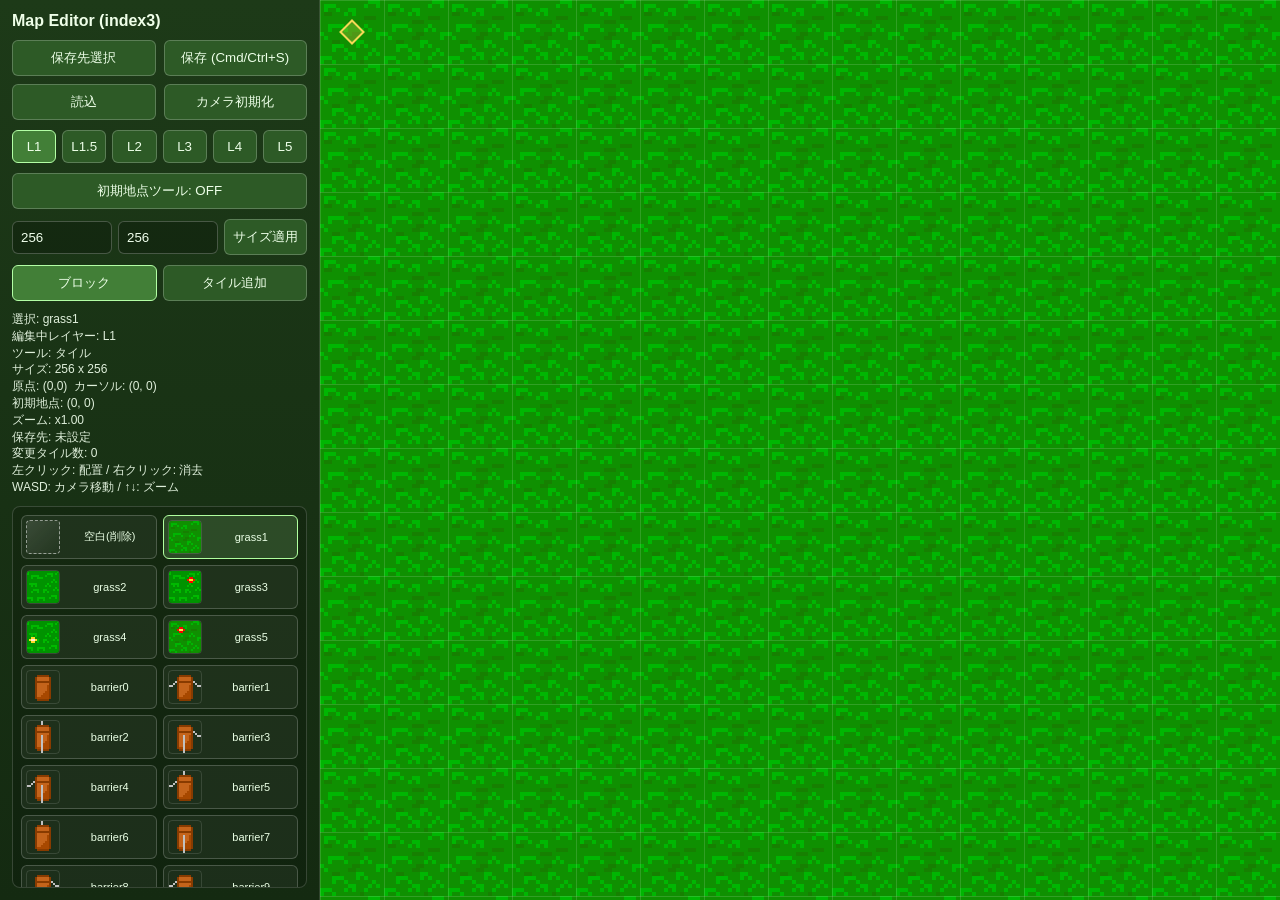
<file: ソース/やんさん農業/index3.html>
<!doctype html>
<html lang="ja">
  <head>
    <meta charset="UTF-8" />
    <meta name="viewport" content="width=device-width, initial-scale=1.0" />
    <title>やんさん農業ゲーム マップエディタ</title>
    <style>
      :root { color-scheme: only light; }
      html, body {
        width: 100%; height: 100%; margin: 0; overflow: hidden;
        background: #10210f; font-family: "Hiragino Sans", "Yu Gothic", sans-serif;
      }
      #root { width: 100%; height: 100%; display: grid; grid-template-columns: 320px 1fr; }
      #sidebar {
        border-right: 1px solid rgba(255,255,255,0.12);
        background: linear-gradient(180deg, #1d3a18, #142a11);
        padding: 12px; box-sizing: border-box; display: flex; flex-direction: column; gap: 10px; min-height: 0;
      }
      h1 { margin: 0; color: #efffe9; font-size: 16px; }
      #controls { display: grid; grid-template-columns: 1fr 1fr; gap: 8px; }
      button {
        border: 1px solid rgba(255,255,255,0.22);
        background: #2d5a26; color: #edffe8; border-radius: 6px;
        padding: 8px; cursor: pointer;
      }
      button:hover { background: #366d2d; }
      #tabs { display: grid; grid-template-columns: 1fr 1fr; gap: 6px; }
      #tabs button.active { border-color: #b3ffa5; background: #427f37; }
      .layer-btn.active, #spawnToolBtn.active { border-color: #b3ffa5; background: #427f37; }
      #meta { color: rgba(240,255,236,0.92); font-size: 12px; line-height: 1.4; white-space: pre-wrap; }
      #panelWrap {
        border: 1px solid rgba(255,255,255,0.16); border-radius: 8px;
        background: rgba(0,0,0,0.16); padding: 8px; overflow-y: auto; overflow-x: hidden; flex: 1; min-height: 0; height: 0;
      }
      #palettePanel { display: grid; grid-template-columns: 1fr 1fr; gap: 6px; }
      .tile-btn {
        display: grid; grid-template-columns: 36px 1fr; align-items: center; gap: 6px;
        border: 1px solid rgba(255,255,255,0.2); border-radius: 6px; padding: 4px;
        background: rgba(255,255,255,0.05); color: #eaffe5; font-size: 11px; cursor: pointer;
      }
      .tile-btn.active { border-color: #b0ff9f; background: rgba(176,255,159,0.16); }
      .tile-btn img {
        width: 32px; height: 32px; image-rendering: pixelated;
        border: 1px solid rgba(255,255,255,0.12); border-radius: 4px;
      }
      #addTilePanel { display: none; color: #f0ffec; font-size: 12px; }
      #addTilePanel label { display: block; margin-top: 8px; margin-bottom: 4px; }
      #addTilePanel input {
        width: 100%; box-sizing: border-box; border: 1px solid rgba(255,255,255,0.22);
        background: rgba(0,0,0,0.24); color: #f0ffec; border-radius: 6px; padding: 8px;
      }
      #tileContextMenu {
        position: fixed;
        z-index: 30;
        min-width: 132px;
        background: #1c2f19;
        border: 1px solid rgba(255,255,255,0.24);
        border-radius: 8px;
        box-shadow: 0 10px 30px rgba(0,0,0,0.4);
        padding: 6px;
        display: none;
      }
      #tileContextMenu.open { display: grid; gap: 6px; }
      #tileContextMenu button {
        width: 100%;
        text-align: left;
      }
      #viewport { position: relative; }
      canvas {
        width: 100%; height: 100%; display: block;
        image-rendering: pixelated; cursor: crosshair;
      }
    </style>
  </head>
  <body>
    <div id="root">
      <aside id="sidebar">
        <h1>Map Editor (index3)</h1>
        <div id="controls">
          <button id="pickDirBtn">保存先選択</button>
          <button id="saveBtn">保存 (Cmd/Ctrl+S)</button>
          <button id="loadBtn">読込</button>
          <button id="clearBtn">カメラ初期化</button>
        </div>
        <div id="layerControls" style="display:grid;grid-template-columns:repeat(6,1fr);gap:6px;">
          <button class="layer-btn active" data-layer="1">L1</button>
          <button class="layer-btn" data-layer="1.5">L1.5</button>
          <button class="layer-btn" data-layer="2">L2</button>
          <button class="layer-btn" data-layer="3">L3</button>
          <button class="layer-btn" data-layer="4">L4</button>
          <button class="layer-btn" data-layer="5">L5</button>
        </div>
        <div style="display:grid;grid-template-columns:1fr;gap:6px;">
          <button id="spawnToolBtn">初期地点ツール: OFF</button>
        </div>
        <div style="display:grid;grid-template-columns:1fr 1fr auto;gap:6px;align-items:center;">
          <input id="mapWInput" type="number" min="16" max="2048" value="256" style="width:100%;box-sizing:border-box;border:1px solid rgba(255,255,255,0.22);background:rgba(0,0,0,0.24);color:#f0ffec;border-radius:6px;padding:8px;" />
          <input id="mapHInput" type="number" min="16" max="2048" value="256" style="width:100%;box-sizing:border-box;border:1px solid rgba(255,255,255,0.22);background:rgba(0,0,0,0.24);color:#f0ffec;border-radius:6px;padding:8px;" />
          <button id="applySizeBtn">サイズ適用</button>
        </div>
        <div id="tabs">
          <button id="tabPalette" class="active">ブロック</button>
          <button id="tabAdd">タイル追加</button>
        </div>
        <div id="meta"></div>
        <div id="panelWrap">
          <div id="palettePanel"></div>
          <div id="addTilePanel">
            <label for="tileName">タイル名</label>
            <input id="tileName" placeholder="my_tile" />
            <label for="tileSrc">画像パス</label>
            <input id="tileSrc" placeholder="空欄で assets/タイル名.png" />
            <label for="tileCollision">当たり判定</label>
            <select id="tileCollision" style="width:100%;box-sizing:border-box;border:1px solid rgba(255,255,255,0.22);background:rgba(0,0,0,0.24);color:#f0ffec;border-radius:6px;padding:8px;">
              <option value="none">なし</option>
              <option value="h">横</option>
              <option value="v">縦</option>
              <option value="full">全面</option>
            </select>
            <label style="display:flex;align-items:center;gap:8px;margin-top:10px;">
              <input id="tileAnimOn" type="checkbox" style="width:auto;" />
              <span>アニメーションON</span>
            </label>
            <label for="tileAnimFrames">フレーム数</label>
            <input id="tileAnimFrames" type="number" min="2" max="60" value="4" />
            <div id="tileAnimPreview" style="margin-top:6px;color:rgba(240,255,236,0.78);font-size:11px;white-space:pre-wrap;"></div>
            <div style="margin-top:10px;">
              <button id="addTileBtn" style="width:100%;">+ 追加</button>
            </div>
          </div>
        </div>
      </aside>
      <main id="viewport">
        <canvas id="mapCanvas"></canvas>
      </main>
    </div>
    <div id="tileContextMenu">
      <button id="tileEditBtn" type="button">編集</button>
      <button id="tileDeleteBtn" type="button">削除</button>
      <button id="tileCancelBtn" type="button">やめる</button>
    </div>
    <script src="index3.js"></script>
  </body>
</html>
</file>
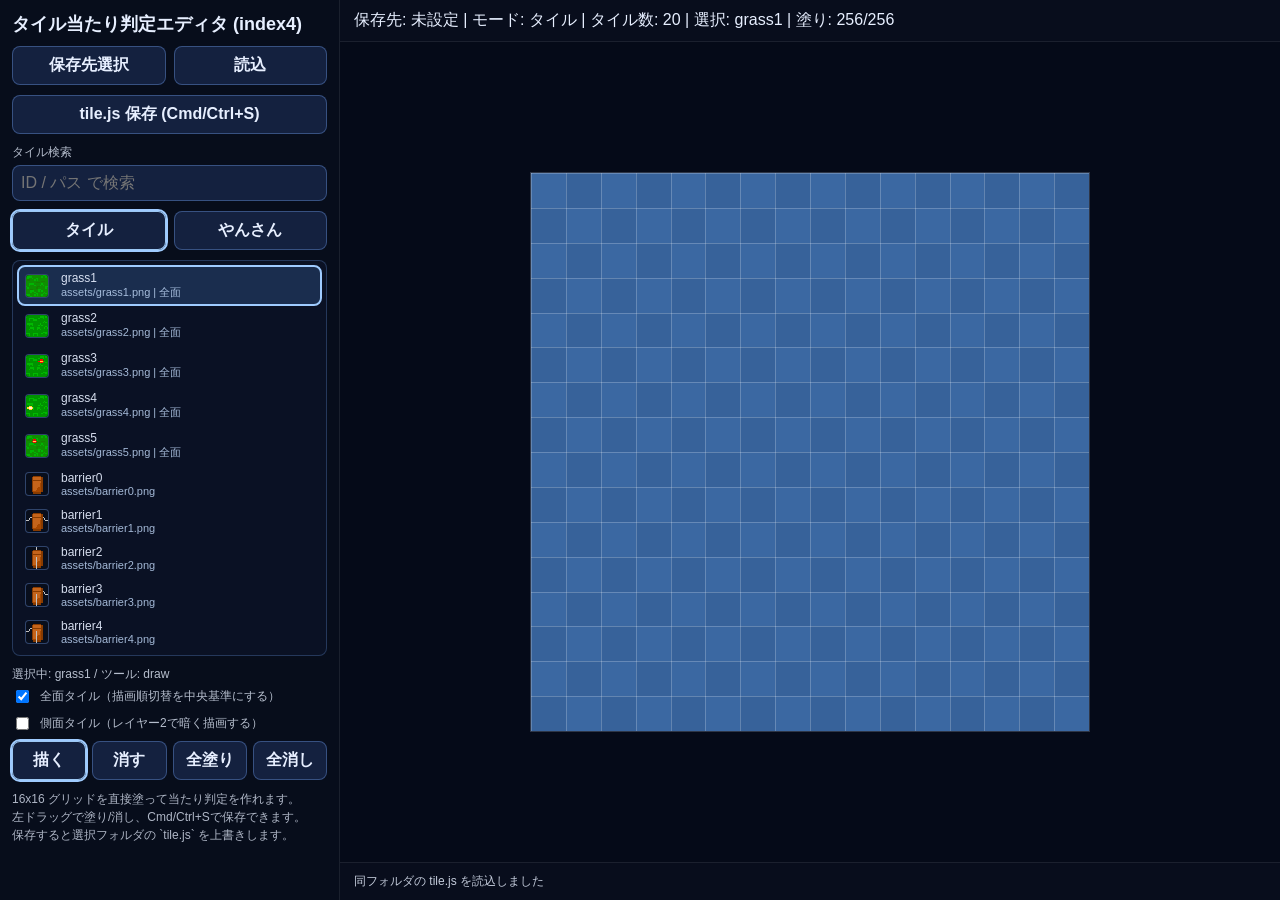
<file: ソース/やんさん農業/index4.html>
<!doctype html>
<html lang="ja">
  <head>
    <meta charset="UTF-8" />
    <meta name="viewport" content="width=device-width, initial-scale=1.0" />
    <title>やんさん農業ゲーム タイル当たり判定エディタ(index4)</title>
    <style>
      * { box-sizing: border-box; }
      html, body {
        margin: 0;
        width: 100%;
        height: 100%;
        overflow: hidden;
        background: #0b1020;
        color: #e7efff;
        font-family: "Segoe UI", sans-serif;
      }
      .app {
        width: 100%;
        height: 100dvh;
        display: grid;
        grid-template-columns: 340px 1fr;
      }
      .panel {
        padding: 12px;
        border-right: 1px solid rgba(255,255,255,0.08);
        background: rgba(8, 13, 28, 0.96);
        overflow: auto;
      }
      .panel h1 {
        margin: 0 0 10px;
        font-size: 18px;
      }
      .row { margin-bottom: 10px; }
      .row label {
        display: block;
        margin-bottom: 4px;
        font-size: 12px;
        color: rgba(231,239,255,0.78);
      }
      button, input, select {
        width: 100%;
        border: 1px solid rgba(120,170,255,0.35);
        border-radius: 8px;
        background: rgba(22,35,66,0.95);
        color: #e7efff;
        padding: 8px;
        font: inherit;
      }
      button { cursor: pointer; font-weight: 700; }
      .inline { display: grid; grid-template-columns: 1fr 1fr; gap: 8px; }
      .tools { display: grid; grid-template-columns: repeat(4, 1fr); gap: 6px; }
      .tool-btn.active {
        outline: 2px solid #9fcbff;
        border-color: rgba(165,210,255,0.95);
      }
      .item-list {
        max-height: 44vh;
        overflow: auto;
        border: 1px solid rgba(120,170,255,0.25);
        border-radius: 8px;
        background: rgba(12, 21, 40, 0.7);
        padding: 6px;
      }
      .item-row {
        display: grid;
        grid-template-columns: 28px 1fr;
        gap: 8px;
        align-items: center;
        padding: 4px 6px;
        border-radius: 6px;
        color: rgba(231,239,255,0.92);
        font-size: 12px;
        cursor: pointer;
      }
      .item-row + .item-row { margin-top: 3px; }
      .item-row:hover { background: rgba(42,70,120,0.35); }
      .item-row.active {
        outline: 2px solid #9fcbff;
        background: rgba(34,58,96,0.7);
      }
      .item-thumb {
        width: 24px;
        height: 24px;
        object-fit: contain;
        image-rendering: pixelated;
        image-rendering: crisp-edges;
        border: 1px solid rgba(120,170,255,0.35);
        border-radius: 4px;
        background: rgba(8,14,28,0.88);
      }
      .item-meta .sub {
        font-size: 11px;
        color: rgba(190,214,246,0.85);
      }
      .main {
        display: grid;
        grid-template-rows: auto 1fr auto;
        min-width: 0;
      }
      .toolbar, .status {
        padding: 10px 14px;
        background: rgba(8,13,28,0.82);
      }
      .toolbar { border-bottom: 1px solid rgba(255,255,255,0.08); }
      .status {
        border-top: 1px solid rgba(255,255,255,0.08);
        font-size: 12px;
        color: rgba(231,239,255,0.84);
      }
      .canvas-wrap {
        display: grid;
        place-items: center;
        background: #050a18;
      }
      canvas {
        width: min(78vmin, 560px);
        height: min(78vmin, 560px);
        image-rendering: pixelated;
        image-rendering: crisp-edges;
        border: 1px solid rgba(255,255,255,0.12);
        background: #111a2e;
      }
      .hint {
        margin-top: 8px;
        font-size: 12px;
        line-height: 1.5;
        color: rgba(231,239,255,0.75);
      }
      @media (max-width: 980px) {
        .app { grid-template-columns: 1fr; grid-template-rows: auto 1fr; }
        .panel { border-right: none; border-bottom: 1px solid rgba(255,255,255,0.08); }
      }
    </style>
  </head>
  <body>
    <div class="app">
      <aside class="panel">
        <h1>タイル当たり判定エディタ (index4)</h1>
        <div class="row inline">
          <button id="pickDirBtn">保存先選択</button>
          <button id="loadBtn">読込</button>
        </div>
        <div class="row">
          <button id="saveBtn">tile.js 保存 (Cmd/Ctrl+S)</button>
        </div>
        <div class="row">
          <label for="searchInput">タイル検索</label>
          <input id="searchInput" type="text" placeholder="ID / パス で検索" />
        </div>
        <div class="row inline">
          <button id="tileModeBtn" class="tool-btn active">タイル</button>
          <button id="playerModeBtn" class="tool-btn">やんさん</button>
        </div>
        <div class="row">
          <div id="tileList" class="item-list"></div>
        </div>
        <div class="row">
          <label id="selectedLabel">選択中: -</label>
          <label style="display:flex;align-items:center;gap:8px;margin-bottom:8px;">
            <input id="fullTileCheckbox" type="checkbox" style="width:auto;" />
            <span>全面タイル（描画順切替を中央基準にする）</span>
          </label>
          <label style="display:flex;align-items:center;gap:8px;margin-bottom:8px;">
            <input id="sideTileCheckbox" type="checkbox" style="width:auto;" />
            <span>側面タイル（レイヤー2で暗く描画する）</span>
          </label>
          <div class="tools">
            <button id="toolDraw" class="tool-btn active" data-tool="draw">描く</button>
            <button id="toolErase" class="tool-btn" data-tool="erase">消す</button>
            <button id="fillBtn">全塗り</button>
            <button id="clearBtn">全消し</button>
          </div>
        </div>
        <div class="hint">
          16x16 グリッドを直接塗って当たり判定を作れます。<br />
          左ドラッグで塗り/消し、Cmd/Ctrl+Sで保存できます。<br />
          保存すると選択フォルダの `tile.js` を上書きします。
        </div>
      </aside>
      <main class="main">
        <div id="viewInfo" class="toolbar">読み込み中...</div>
        <div class="canvas-wrap">
          <canvas id="previewCanvas" width="512" height="512"></canvas>
        </div>
        <div id="status" class="status">準備中...</div>
      </main>
    </div>
    <script src="tile.js"></script>
    <script src="index4.js"></script>
  </body>
</html>
</file>
